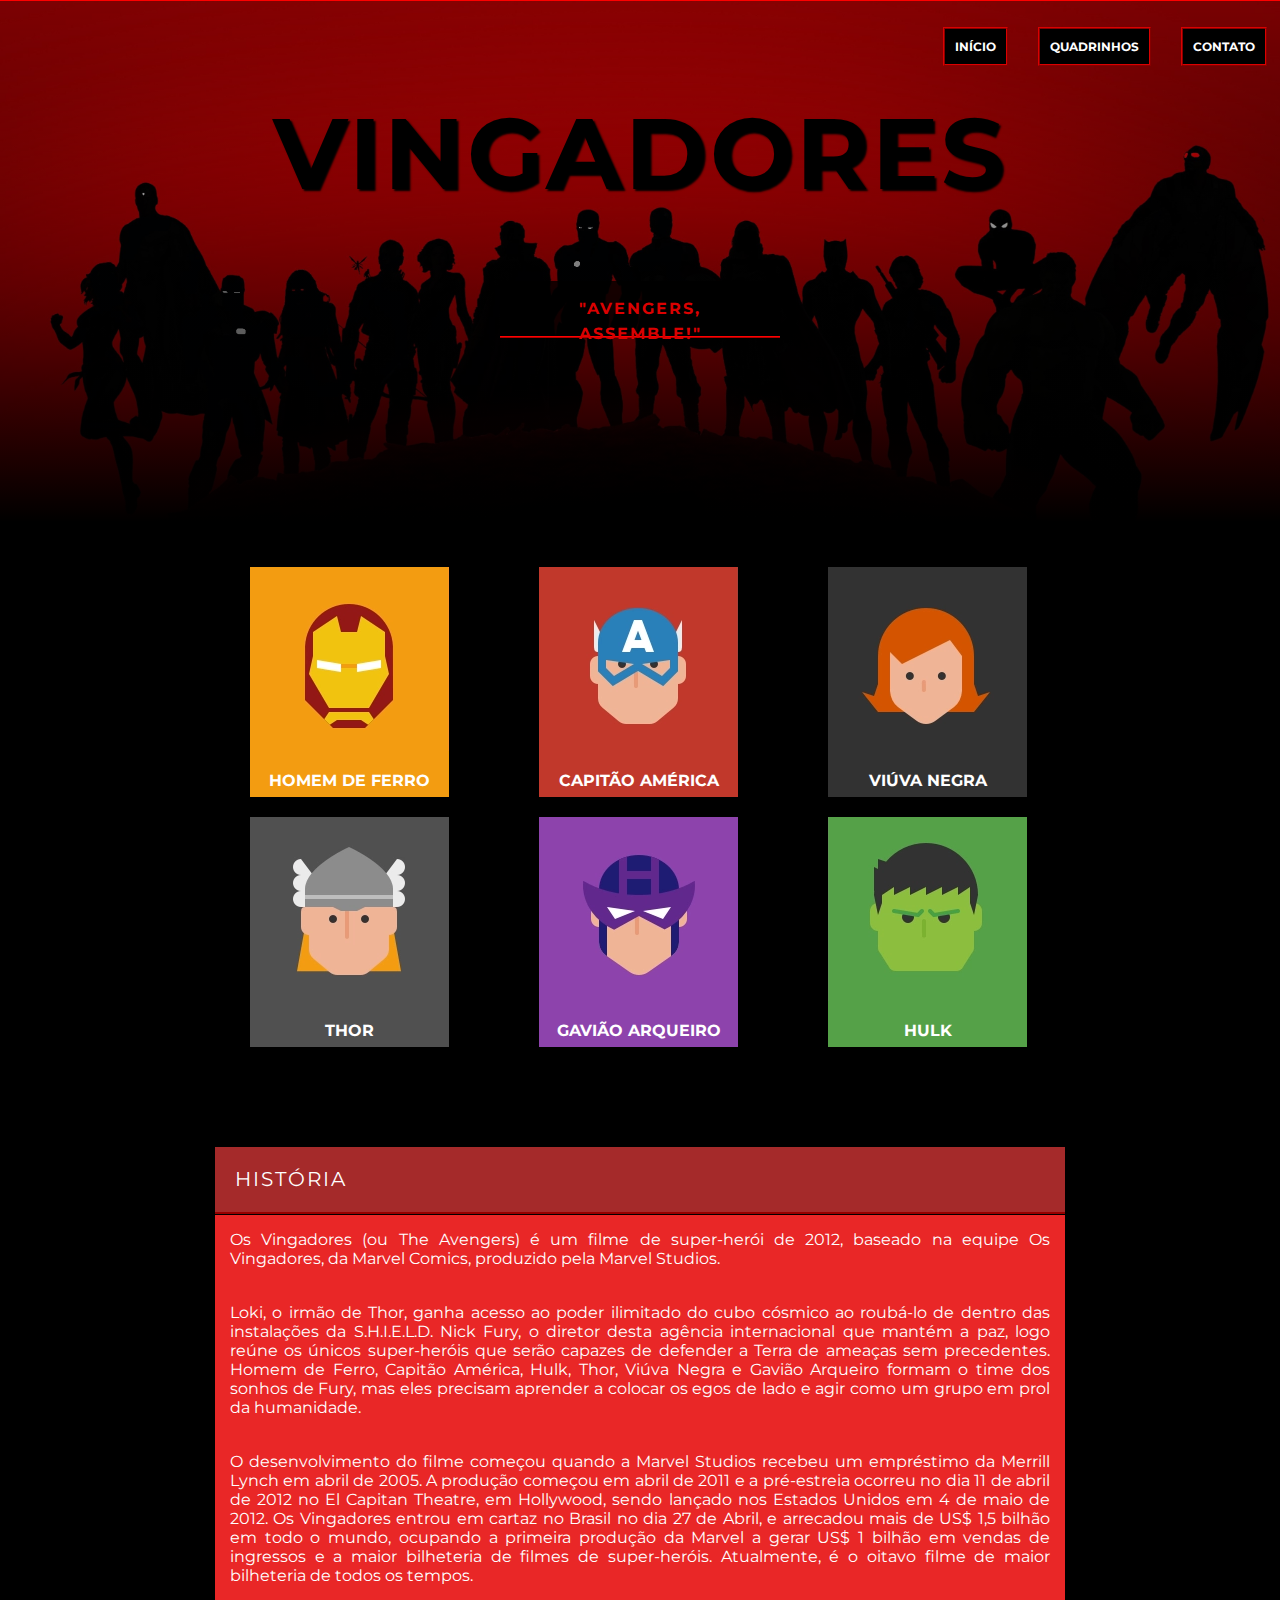
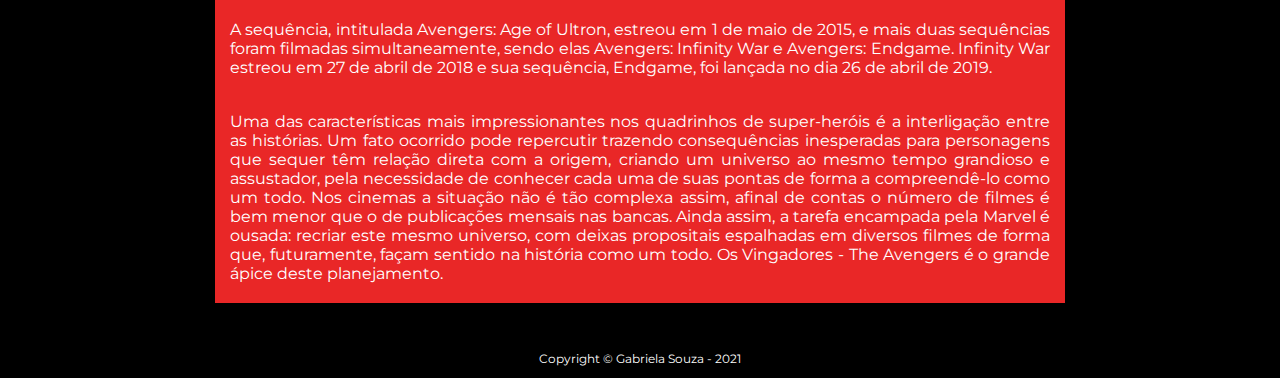
<file: index.html>
<!DOCTYPE html>
<html lang="pt-br">
  <head>
    <title>Avengers</title>
    <meta charset="UTF-8" />
    <meta name="author" content="Gabriela Cruz de Souza" />
    <meta
      name="description"
      content="Essa página conta um pouquinho do filme vingadores (ou avengers)"
    />
    <meta
      name="keywords"
      content="marvel, HTML, CSS, iniciante, avengers, vingadores"
    />

    <link rel="stylesheet" href="./css/style.css" />
    <link
      href="https://fonts.googleapis.com/css?family=Montserrat"
      rel="stylesheet"
    />
  </head>

  <body>
    <header class="topo">
      <nav>
        <ul>
          <a href="./index.html"><li>Início</li></a>
          <a href="./pages/quadrinhos.html"><li>Quadrinhos</li></a>
          <a href="https://www.linkedin.com/in/gabrielasouza-/" target="_blank"
            ><li>Contato</li></a
          >
        </ul>
      </nav>

      <div class="conteudotopo">
        <h1>Vingadores</h1>
        <p>"Avengers, assemble!"</p>
      </div>
    </header>

    <main>
      <section class="personagens">
        <div class="card card1">
          <a href="./pages/homemdeferro.html"
            ><img src="imagens/card1.png" alt="" />
            <p>Homem de Ferro</p></a
          >
        </div>

        <div class="card card2">
          <a href="./pages/capitaoamerica.html"
            ><img src="imagens/card2.png" alt="" />
            <p>Capitão América</p></a
          >
        </div>

        <div class="card card3">
          <a href="./pages/viuvanegra.html"
            ><img src="imagens/card3.png" alt="" />
            <p>Viúva Negra</p></a
          >
        </div>

        <div class="card card4">
          <a href="./pages/thor.html"
            ><img src="imagens/card4.png" alt="" />
            <p>Thor</p></a
          >
        </div>

        <div class="card card5">
          <a href="./pages/gaviaoarqueiro.html"
            ><img src="imagens/card5.png" alt="" />
            <p>Gavião Arqueiro</p></a
          >
        </div>

        <div class="card card6">
          <a href="./pages/hulk.html"
            ><img src="imagens/card6.png" alt="" />
            <p>Hulk</p></a
          >
        </div>
      </section>
      <section class="resumo">
        <article>
          <header>História</header>

          <p>
            Os Vingadores (ou The Avengers) é um filme de super-herói de 2012,
            baseado na equipe Os Vingadores, da Marvel Comics, produzido pela
            Marvel Studios.
          </p>

          <p>
            Loki, o irmão de Thor, ganha acesso ao poder ilimitado do cubo
            cósmico ao roubá-lo de dentro das instalações da S.H.I.E.L.D. Nick
            Fury, o diretor desta agência internacional que mantém a paz, logo
            reúne os únicos super-heróis que serão capazes de defender a Terra
            de ameaças sem precedentes. Homem de Ferro, Capitão América, Hulk,
            Thor, Viúva Negra e Gavião Arqueiro formam o time dos sonhos de
            Fury, mas eles precisam aprender a colocar os egos de lado e agir
            como um grupo em prol da humanidade.
          </p>

          <p>
            O desenvolvimento do filme começou quando a Marvel Studios recebeu
            um empréstimo da Merrill Lynch em abril de 2005. A produção começou
            em abril de 2011 e a pré-estreia ocorreu no dia 11 de abril de 2012
            no El Capitan Theatre, em Hollywood, sendo lançado nos Estados
            Unidos em 4 de maio de 2012. Os Vingadores entrou em cartaz no
            Brasil no dia 27 de Abril, e arrecadou mais de US$ 1,5 bilhão em
            todo o mundo, ocupando a primeira produção da Marvel a gerar US$ 1
            bilhão em vendas de ingressos e a maior bilheteria de filmes de
            super-heróis. Atualmente, é o oitavo filme de maior bilheteria de
            todos os tempos.
          </p>

          <p>
            A sequência, intitulada Avengers: Age of Ultron, estreou em 1 de
            maio de 2015, e mais duas sequências foram filmadas simultaneamente,
            sendo elas Avengers: Infinity War e Avengers: Endgame. Infinity War
            estreou em 27 de abril de 2018 e sua sequência, Endgame, foi lançada
            no dia 26 de abril de 2019.
          </p>

          <p>
            Uma das características mais impressionantes nos quadrinhos de
            super-heróis é a interligação entre as histórias. Um fato ocorrido
            pode repercutir trazendo consequências inesperadas para personagens
            que sequer têm relação direta com a origem, criando um universo ao
            mesmo tempo grandioso e assustador, pela necessidade de conhecer
            cada uma de suas pontas de forma a compreendê-lo como um todo. Nos
            cinemas a situação não é tão complexa assim, afinal de contas o
            número de filmes é bem menor que o de publicações mensais nas
            bancas. Ainda assim, a tarefa encampada pela Marvel é ousada:
            recriar este mesmo universo, com deixas propositais espalhadas em
            diversos filmes de forma que, futuramente, façam sentido na história
            como um todo. Os Vingadores - The Avengers é o grande ápice deste
            planejamento.
          </p>
        </article>
      </section>
    </main>

    <footer><p>Copyright &copy; Gabriela Souza - 2021</p></footer>
  </body>
</html>
</file>
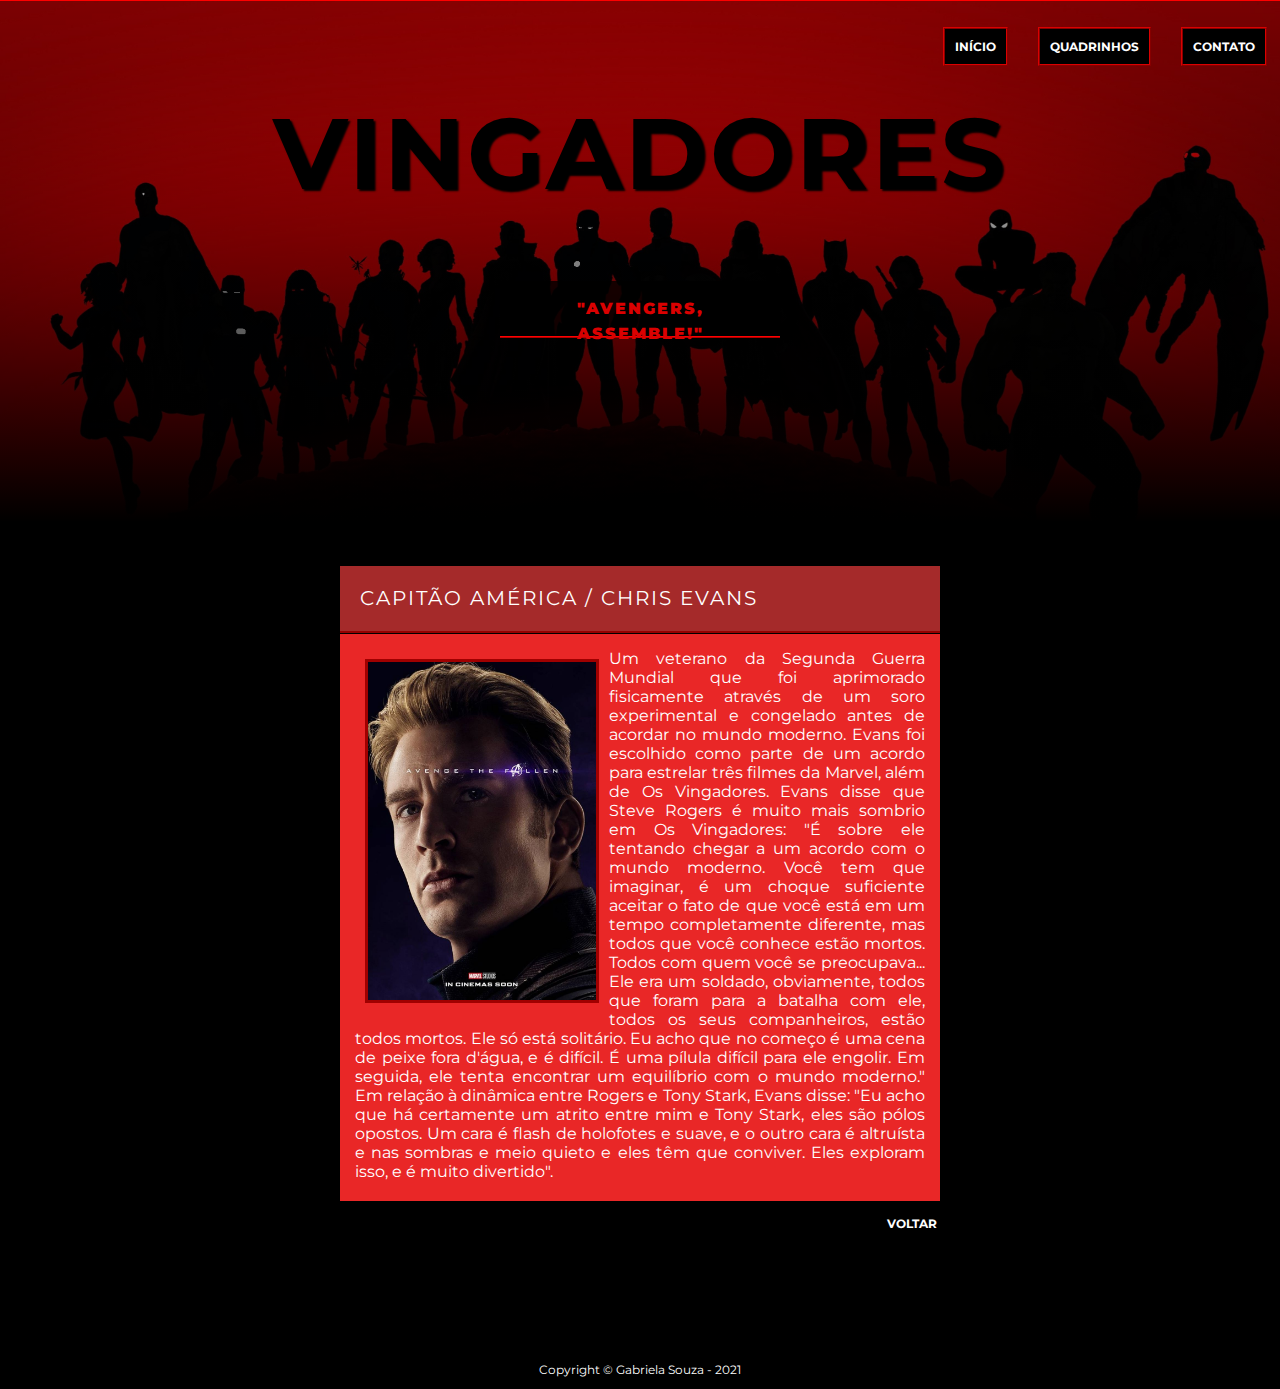
<file: pages/capitaoamerica.html>
<!DOCTYPE html>
<html lang="pt-br">
  <head>
    <title>Avengers</title>
    <meta charset="UTF-8" />
    <meta name="author" content="Gabriela Cruz de Souza" />
    <meta
      name="description"
      content="Essa página conta um pouquinho do filme vingadores (ou avengers)"
    />
    <meta
      name="keywords"
      content="marvel, HTML, CSS, iniciante, avengers, vingadores"
    />

    <link rel="stylesheet" href="../css/style.css" />
    <link
      href="https://fonts.googleapis.com/css?family=Montserrat"
      rel="stylesheet"
    />
  </head>

  <body>
    <header class="topo">
      <nav>
        <ul>
          <a href="../index.html"><li>Início</li></a>
          <a href="./quadrinhos.html"><li>Quadrinhos</li></a>
          <a href="https://www.linkedin.com/in/gabrielasouza-/" target="_blank"
            ><li>Contato</li></a
          >
        </ul>
      </nav>

      <div class="conteudotopo">
        <h1>Vingadores</h1>
        <p><b>"Avengers, assemble!"</b></p>
      </div>
    </header>
    <br />
    <main>
      <section>
        <article class="resumo homemdeferro">
          <header>Capitão américa / Chris Evans</header>

          <p>
            <img src="../imagens/1_avengers-STEVE.jpg" alt="" />
            Um veterano da Segunda Guerra Mundial que foi aprimorado fisicamente
            através de um soro experimental e congelado antes de acordar no
            mundo moderno. Evans foi escolhido como parte de um acordo para
            estrelar três filmes da Marvel, além de Os Vingadores. Evans disse
            que Steve Rogers é muito mais sombrio em Os Vingadores: "É sobre ele
            tentando chegar a um acordo com o mundo moderno. Você tem que
            imaginar, é um choque suficiente aceitar o fato de que você está em
            um tempo completamente diferente, mas todos que você conhece estão
            mortos. Todos com quem você se preocupava... Ele era um soldado,
            obviamente, todos que foram para a batalha com ele, todos os seus
            companheiros, estão todos mortos. Ele só está solitário. Eu acho que
            no começo é uma cena de peixe fora d'água, e é difícil. É uma pílula
            difícil para ele engolir. Em seguida, ele tenta encontrar um
            equilíbrio com o mundo moderno." Em relação à dinâmica entre Rogers
            e Tony Stark, Evans disse: "Eu acho que há certamente um atrito
            entre mim e Tony Stark, eles são pólos opostos. Um cara é flash de
            holofotes e suave, e o outro cara é altruísta e nas sombras e meio
            quieto e eles têm que conviver. Eles exploram isso, e é muito
            divertido".
          </p>
        </article>
        <div class="voltar"><a href="../index.html">Voltar</a></div>
      </section>
    </main>
    <br />

    <footer class="homemdeferrofooter">
      <p>Copyright &copy; Gabriela Souza - 2021</p>
    </footer>
  </body>
</html>
</file>
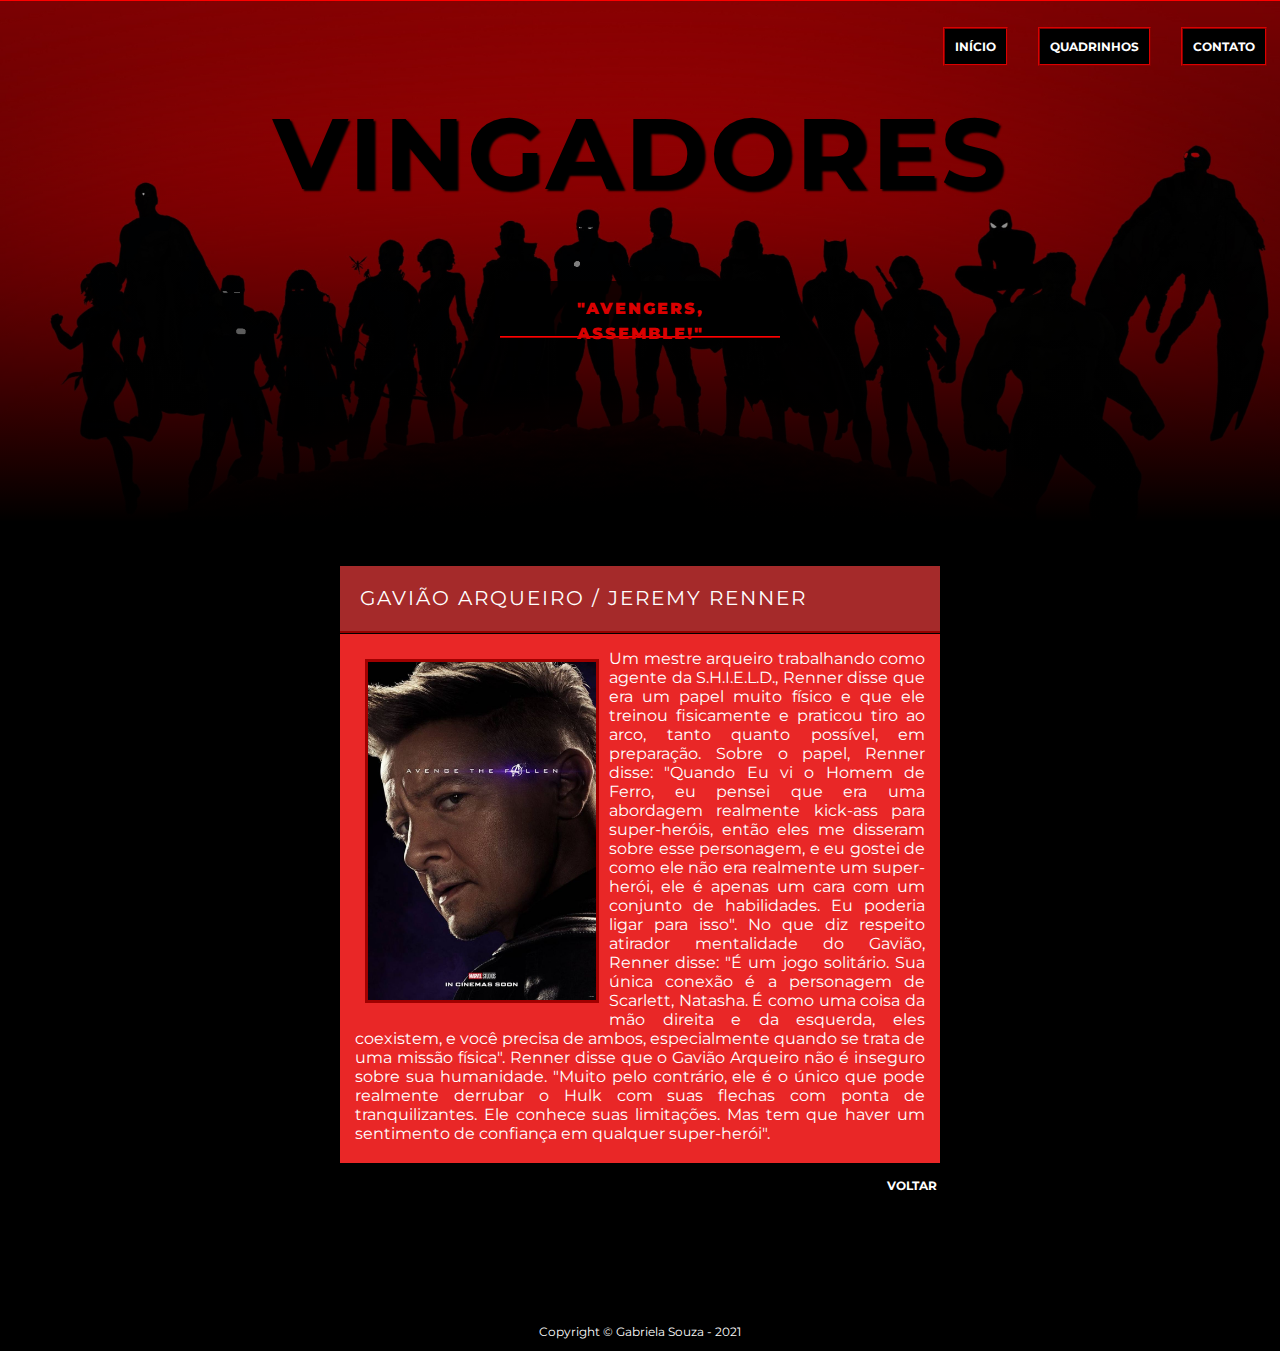
<file: pages/gaviaoarqueiro.html>
<!DOCTYPE html>
<html lang="pt-br">
  <head>
    <title>Avengers</title>
    <meta charset="UTF-8" />
    <meta name="author" content="Gabriela Cruz de Souza" />
    <meta
      name="description"
      content="Essa página conta um pouquinho do filme vingadores (ou avengers)"
    />
    <meta
      name="keywords"
      content="marvel, HTML, CSS, iniciante, avengers, vingadores"
    />

    <link rel="stylesheet" href="../css/style.css" />
    <link
      href="https://fonts.googleapis.com/css?family=Montserrat"
      rel="stylesheet"
    />
  </head>

  <body>
    <header class="topo">
      <nav>
        <ul>
          <a href="../index.html"><li>Início</li></a>
          <a href="./quadrinhos.html"><li>Quadrinhos</li></a>
          <a href="https://www.linkedin.com/in/gabrielasouza-/" target="_blank"
            ><li>Contato</li></a
          >
        </ul>
      </nav>

      <div class="conteudotopo">
        <h1>Vingadores</h1>
        <p><b>"Avengers, assemble!"</b></p>
      </div>
    </header>
    <br />
    <main>
      <section>
        <article class="resumo homemdeferro">
          <header>Gavião Arqueiro / Jeremy Renner</header>

          <p>
            <img src="../imagens/0_avengers-hawkeye.jpg" />
            Um mestre arqueiro trabalhando como agente da S.H.I.E.L.D., Renner
            disse que era um papel muito físico e que ele treinou fisicamente e
            praticou tiro ao arco, tanto quanto possível, em preparação. Sobre o
            papel, Renner disse: "Quando Eu vi o Homem de Ferro, eu pensei que
            era uma abordagem realmente kick-ass para super-heróis, então eles
            me disseram sobre esse personagem, e eu gostei de como ele não era
            realmente um super-herói, ele é apenas um cara com um conjunto de
            habilidades. Eu poderia ligar para isso". No que diz respeito
            atirador mentalidade do Gavião, Renner disse: "É um jogo solitário.
            Sua única conexão é a personagem de Scarlett, Natasha. É como uma
            coisa da mão direita e da esquerda, eles coexistem, e você precisa
            de ambos, especialmente quando se trata de uma missão física".
            Renner disse que o Gavião Arqueiro não é inseguro sobre sua
            humanidade. "Muito pelo contrário, ele é o único que pode realmente
            derrubar o Hulk com suas flechas com ponta de tranquilizantes. Ele
            conhece suas limitações. Mas tem que haver um sentimento de
            confiança em qualquer super-herói".
          </p>
        </article>
        <div class="voltar"><a href="../index.html">Voltar</a></div>
      </section>
    </main>
    <br />

    <footer class="homemdeferrofooter">
      <p>Copyright &copy; Gabriela Souza - 2021</p>
    </footer>
  </body>
</html>
</file>
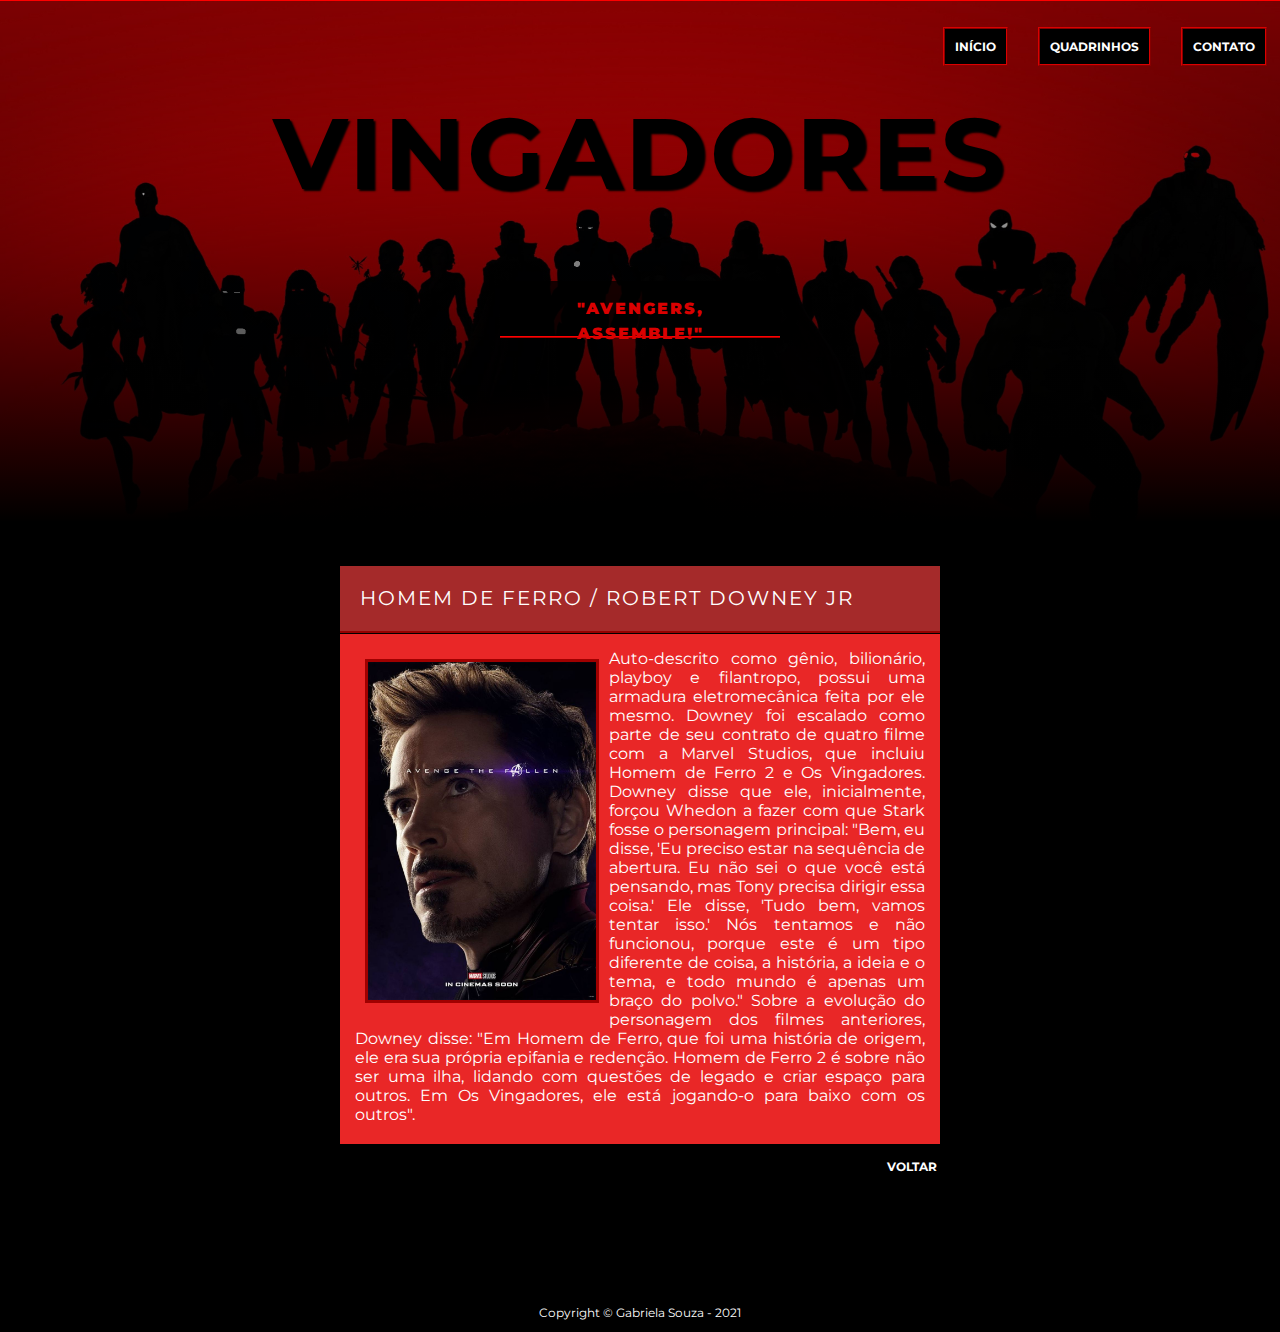
<file: pages/homemdeferro.html>
<!DOCTYPE html>
<html lang="pt-br">
  <head>
    <title>Avengers</title>
    <meta charset="UTF-8" />
    <meta name="author" content="Gabriela Cruz de Souza" />
    <meta
      name="description"
      content="Essa página conta um pouquinho do filme vingadores (ou avengers)"
    />
    <meta
      name="keywords"
      content="marvel, HTML, CSS, iniciante, avengers, vingadores"
    />

    <link rel="stylesheet" href="../css/style.css" />
    <link
      href="https://fonts.googleapis.com/css?family=Montserrat"
      rel="stylesheet"
    />
  </head>

  <body>
    <header class="topo">
      <nav>
        <ul>
          <a href="../index.html"><li>Início</li></a>
          <a href="./quadrinhos.html"><li>Quadrinhos</li></a>
          <a href="https://www.linkedin.com/in/gabrielasouza-/" target="_blank"
            ><li>Contato</li></a
          >
        </ul>
      </nav>

      <div class="conteudotopo">
        <h1>Vingadores</h1>
        <p><b>"Avengers, assemble!"</b></p>
      </div>
    </header>
    <br />
    <main>
      <section>
        <article class="resumo homemdeferro">
          <header>Homem de ferro / robert downey jr</header>

          <p>
            <img src="../imagens/0_avengers-iron-man.jpg" alt="" />
            Auto-descrito como gênio, bilionário, playboy e filantropo, possui
            uma armadura eletromecânica feita por ele mesmo. Downey foi escalado
            como parte de seu contrato de quatro filme com a Marvel Studios, que
            incluiu Homem de Ferro 2 e Os Vingadores. Downey disse que ele,
            inicialmente, forçou Whedon a fazer com que Stark fosse o personagem
            principal: "Bem, eu disse, 'Eu preciso estar na sequência de
            abertura. Eu não sei o que você está pensando, mas Tony precisa
            dirigir essa coisa.' Ele disse, 'Tudo bem, vamos tentar isso.' Nós
            tentamos e não funcionou, porque este é um tipo diferente de coisa,
            a história, a ideia e o tema, e todo mundo é apenas um braço do
            polvo." Sobre a evolução do personagem dos filmes anteriores, Downey
            disse: "Em Homem de Ferro, que foi uma história de origem, ele era
            sua própria epifania e redenção. Homem de Ferro 2 é sobre não ser
            uma ilha, lidando com questões de legado e criar espaço para outros.
            Em Os Vingadores, ele está jogando-o para baixo com os outros".
          </p>
        </article>
        <div class="voltar"><a href="../index.html">Voltar</a></div>
      </section>
    </main>
    <br />

    <footer class="homemdeferrofooter">
      <p>Copyright &copy; Gabriela Souza - 2021</p>
    </footer>
  </body>
</html>
</file>
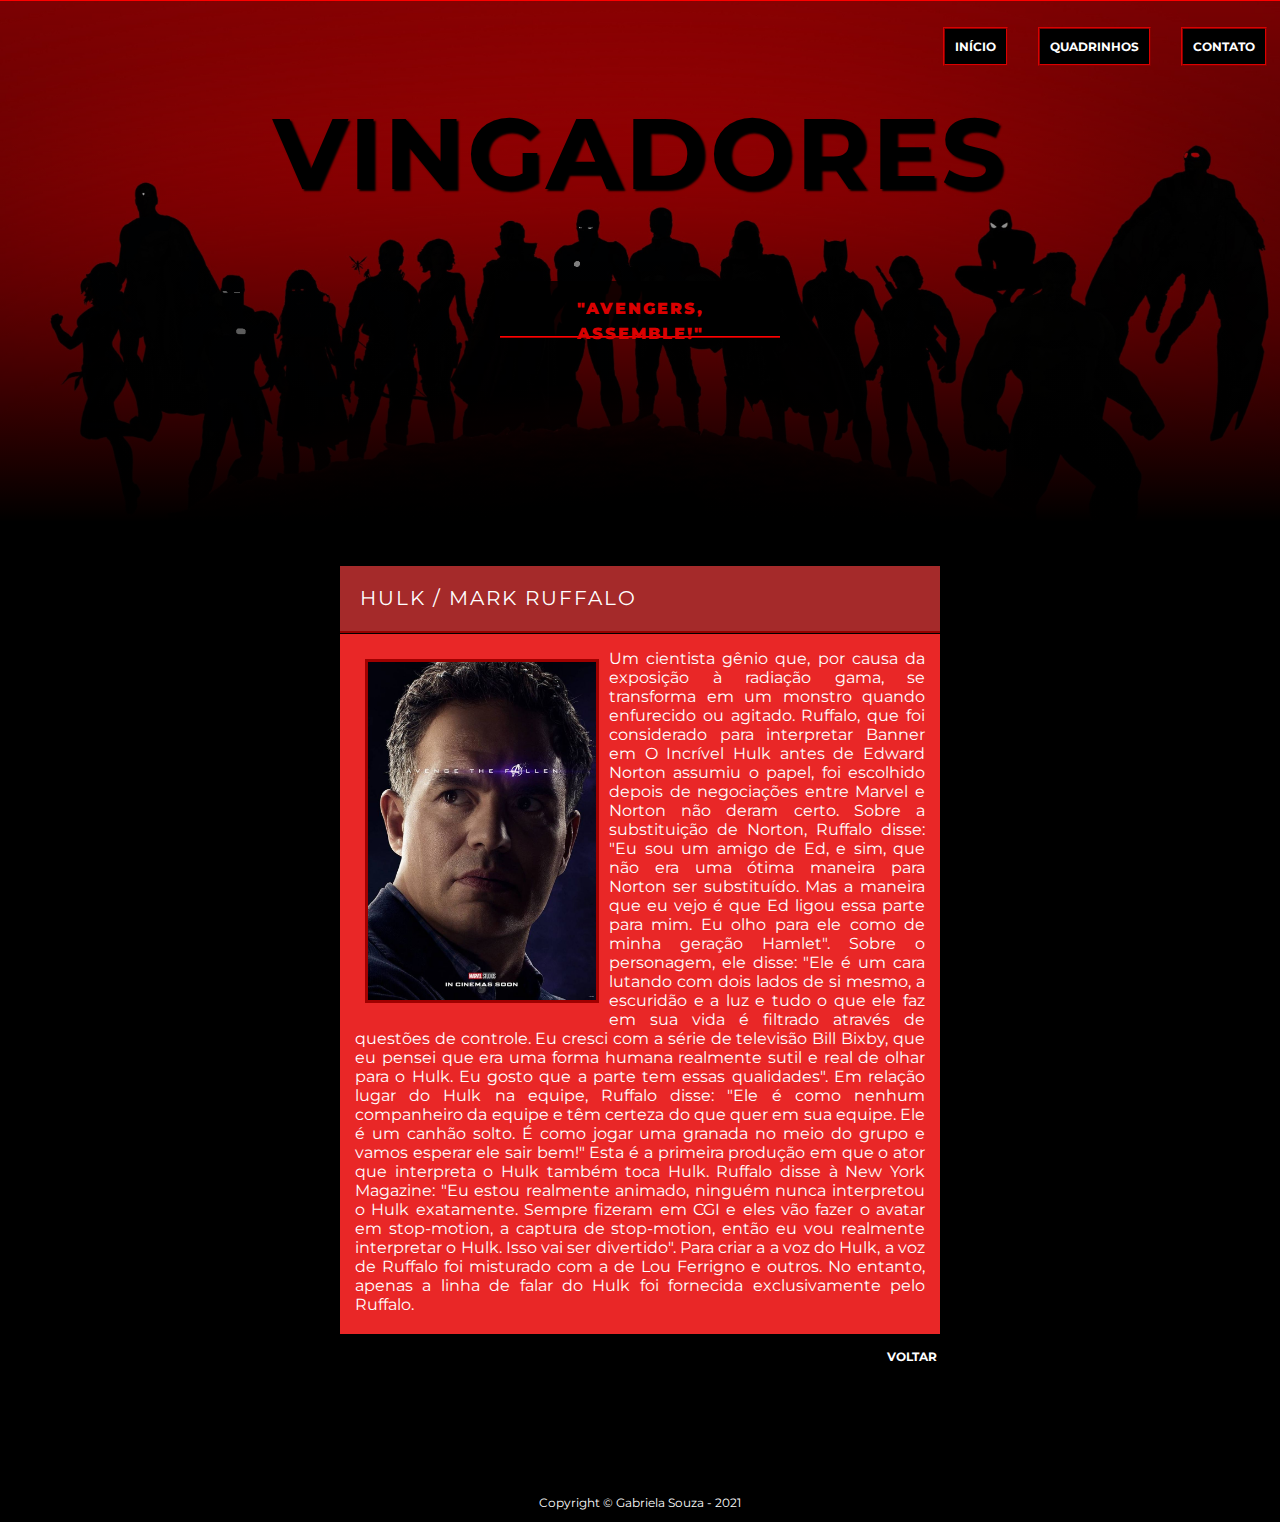
<file: pages/hulk.html>
<!DOCTYPE html>
<html lang="pt-br">
  <head>
    <title>Avengers</title>
    <meta charset="UTF-8" />
    <meta name="author" content="Gabriela Cruz de Souza" />
    <meta
      name="description"
      content="Essa página conta um pouquinho do filme vingadores (ou avengers)"
    />
    <meta
      name="keywords"
      content="marvel, HTML, CSS, iniciante, avengers, vingadores"
    />

    <link rel="stylesheet" href="../css/style.css" />
    <link
      href="https://fonts.googleapis.com/css?family=Montserrat"
      rel="stylesheet"
    />
  </head>

  <body>
    <header class="topo">
      <nav>
        <ul>
          <a href="../index.html"><li>Início</li></a>
          <a href="./quadrinhos.html"><li>Quadrinhos</li></a>
          <a href="https://www.linkedin.com/in/gabrielasouza-/" target="_blank"
            ><li>Contato</li></a
          >
        </ul>
      </nav>

      <div class="conteudotopo">
        <h1>Vingadores</h1>
        <p><b>"Avengers, assemble!"</b></p>
      </div>
    </header>
    <br />
    <main>
      <section>
        <article class="resumo homemdeferro">
          <header>Hulk / Mark Ruffalo</header>

          <p>
            <img src="../imagens/0_avengers-hulk.jpg" />
            Um cientista gênio que, por causa da exposição à radiação gama, se
            transforma em um monstro quando enfurecido ou agitado. Ruffalo, que
            foi considerado para interpretar Banner em O Incrível Hulk antes de
            Edward Norton assumiu o papel, foi escolhido depois de negociações
            entre Marvel e Norton não deram certo. Sobre a substituição de
            Norton, Ruffalo disse: "Eu sou um amigo de Ed, e sim, que não era
            uma ótima maneira para Norton ser substituído. Mas a maneira que eu
            vejo é que Ed ligou essa parte para mim. Eu olho para ele como de
            minha geração Hamlet". Sobre o personagem, ele disse: "Ele é um cara
            lutando com dois lados de si mesmo, a escuridão e a luz e tudo o que
            ele faz em sua vida é filtrado através de questões de controle. Eu
            cresci com a série de televisão Bill Bixby, que eu pensei que era
            uma forma humana realmente sutil e real de olhar para o Hulk. Eu
            gosto que a parte tem essas qualidades". Em relação lugar do Hulk na
            equipe, Ruffalo disse: "Ele é como nenhum companheiro da equipe e
            têm certeza do que quer em sua equipe. Ele é um canhão solto. É como
            jogar uma granada no meio do grupo e vamos esperar ele sair bem!"
            Esta é a primeira produção em que o ator que interpreta o Hulk
            também toca Hulk. Ruffalo disse à New York Magazine: "Eu estou
            realmente animado, ninguém nunca interpretou o Hulk exatamente.
            Sempre fizeram em CGI e eles vão fazer o avatar em stop-motion, a
            captura de stop-motion, então eu vou realmente interpretar o Hulk.
            Isso vai ser divertido". Para criar a a voz do Hulk, a voz de
            Ruffalo foi misturado com a de Lou Ferrigno e outros. No entanto,
            apenas a linha de falar do Hulk foi fornecida exclusivamente pelo
            Ruffalo.
          </p>
        </article>
        <div class="voltar"><a href="../index.html">Voltar</a></div>
      </section>
    </main>
    <br />

    <footer class="homemdeferrofooter">
      <p>Copyright &copy; Gabriela Souza - 2021</p>
    </footer>
  </body>
</html>
</file>
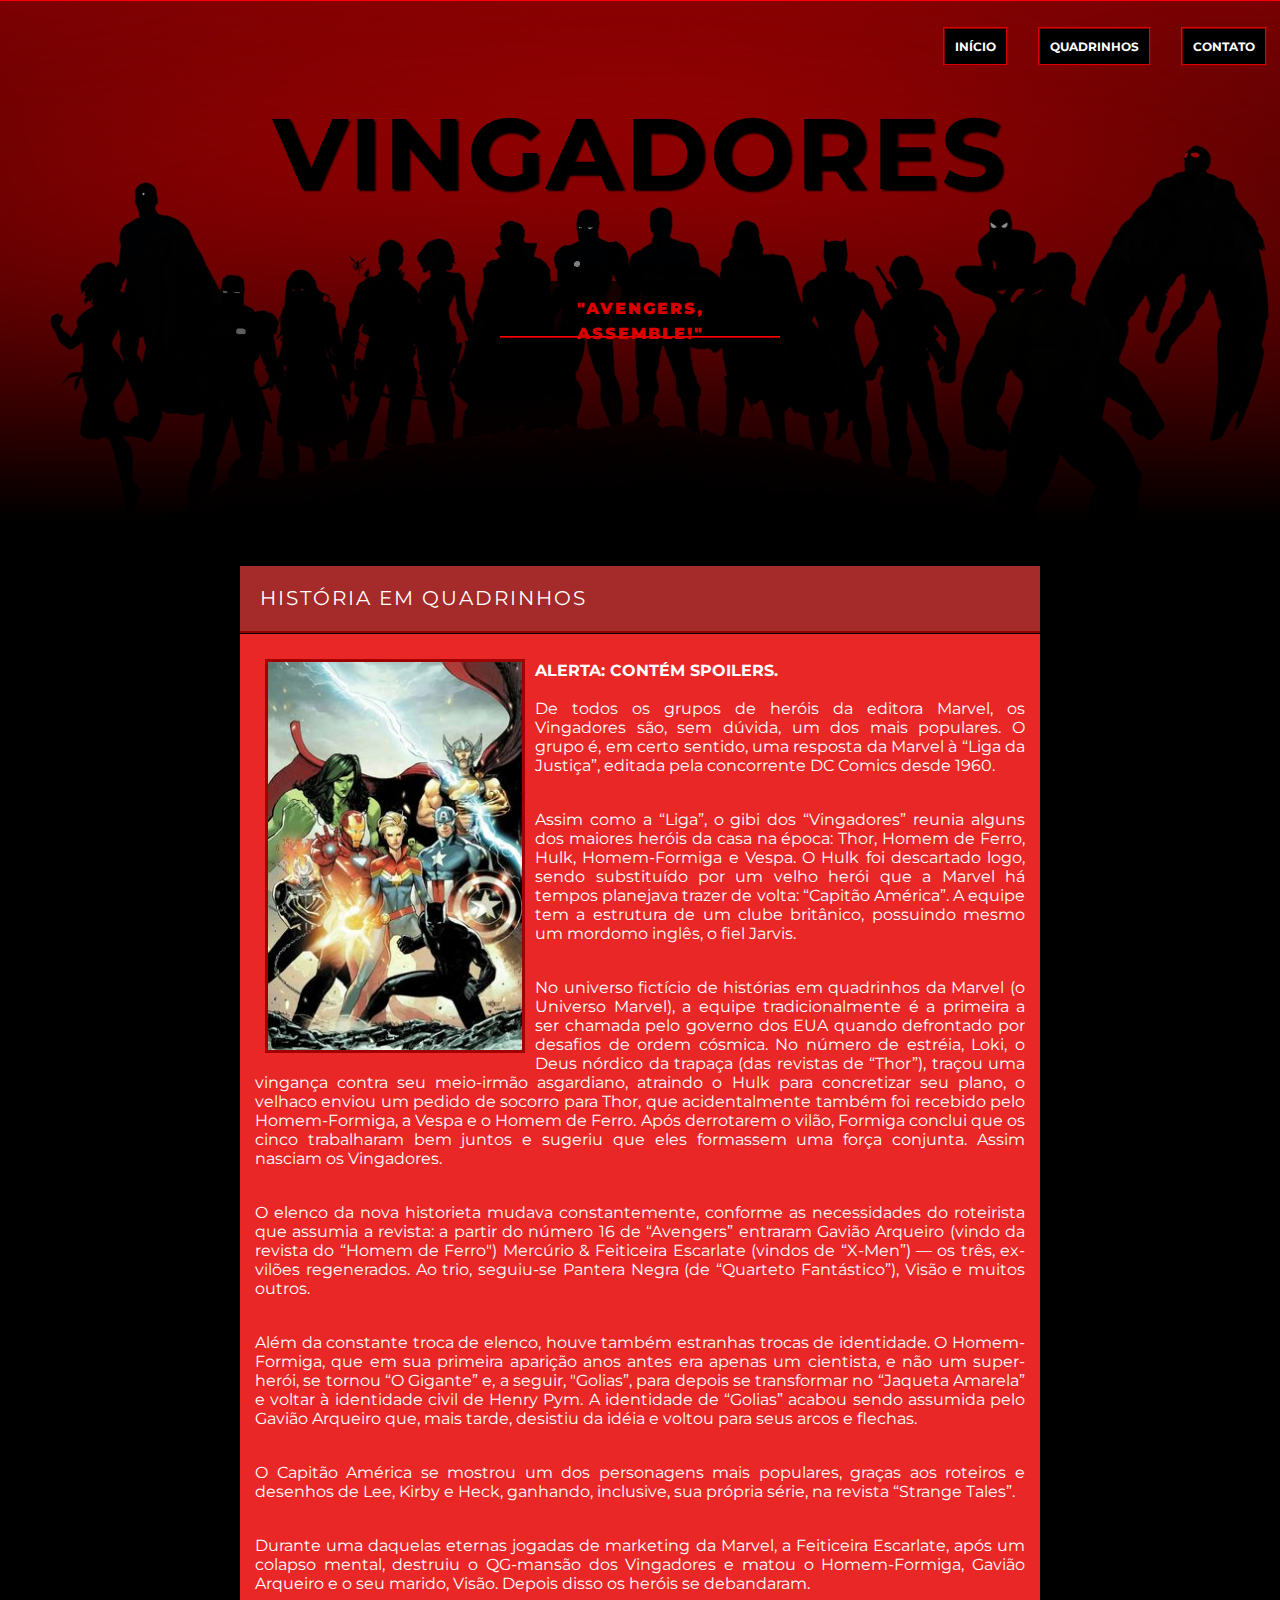
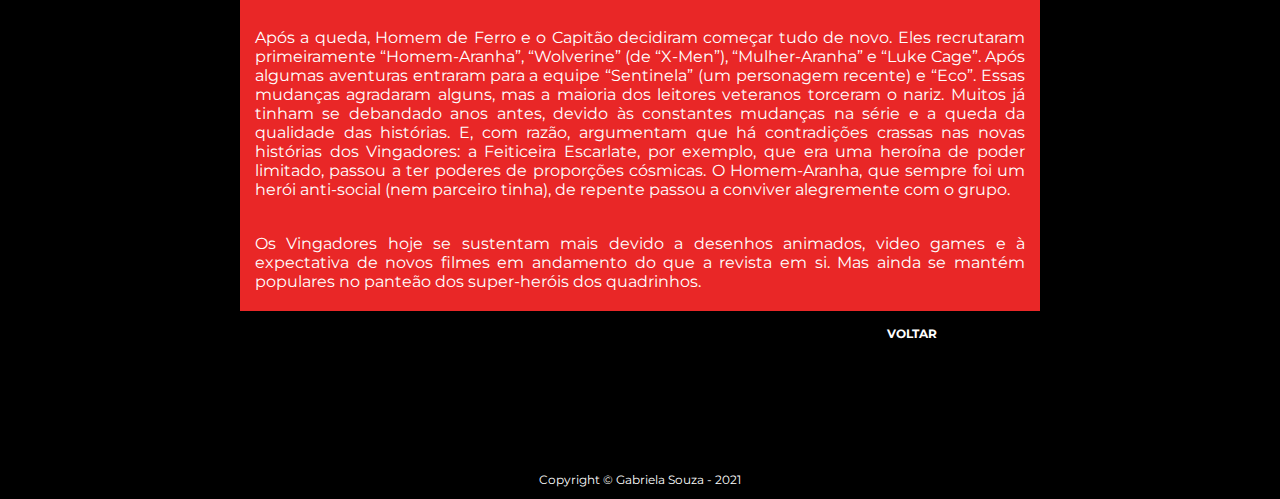
<file: pages/quadrinhos.html>
<!DOCTYPE html>
<html lang="pt-br">
  <head>
    <title>Avengers</title>
    <meta charset="UTF-8" />
    <meta name="author" content="Gabriela Cruz de Souza" />
    <meta
      name="description"
      content="Essa página conta um pouquinho do filme vingadores (ou avengers)"
    />
    <meta
      name="keywords"
      content="marvel, HTML, CSS, iniciante, avengers, vingadores"
    />

    <link rel="stylesheet" href="../css/style.css" />
    <link
      href="https://fonts.googleapis.com/css?family=Montserrat"
      rel="stylesheet"
    />
  </head>

  <body>
    <header class="topo">
      <nav>
        <ul>
          <a href="../index.html"><li>Início</li></a>
          <a href="./quadrinhos.html"><li>Quadrinhos</li></a>
          <a href="https://www.linkedin.com/in/gabrielasouza-/" target="_blank"
            ><li>Contato</li></a
          >
        </ul>
      </nav>

      <div class="conteudotopo">
        <h1>Vingadores</h1>
        <p><b>"Avengers, assemble!"</b></p>
      </div>
    </header>
    <br />
    <main>
      <section>
        <article class="resumo quadrinhos">
          <header>História em quadrinhos</header>

          <p>
            <img src="../imagens/vingadores.jpg" />
            <b class="alerta"> ALERTA: CONTÉM SPOILERS.</b> <br /><br />De todos
            os grupos de heróis da editora Marvel, os Vingadores são, sem
            dúvida, um dos mais populares. O grupo é, em certo sentido, uma
            resposta da Marvel à “Liga da Justiça”, editada pela concorrente DC
            Comics desde 1960.
          </p>

          <p>
            Assim como a “Liga”, o gibi dos “Vingadores” reunia alguns dos
            maiores heróis da casa na época: Thor, Homem de Ferro, Hulk,
            Homem-Formiga e Vespa. O Hulk foi descartado logo, sendo substituído
            por um velho herói que a Marvel há tempos planejava trazer de volta:
            “Capitão América”. A equipe tem a estrutura de um clube britânico,
            possuindo mesmo um mordomo inglês, o fiel Jarvis.
          </p>

          <p>
            No universo fictício de histórias em quadrinhos da Marvel (o
            Universo Marvel), a equipe tradicionalmente é a primeira a ser
            chamada pelo governo dos EUA quando defrontado por desafios de ordem
            cósmica. No número de estréia, Loki, o Deus nórdico da trapaça (das
            revistas de “Thor”), traçou uma vingança contra seu meio-irmão
            asgardiano, atraindo o Hulk para concretizar seu plano, o velhaco
            enviou um pedido de socorro para Thor, que acidentalmente também foi
            recebido pelo Homem-Formiga, a Vespa e o Homem de Ferro. Após
            derrotarem o vilão, Formiga conclui que os cinco trabalharam bem
            juntos e sugeriu que eles formassem uma força conjunta. Assim
            nasciam os Vingadores.
          </p>

          <p>
            O elenco da nova historieta mudava constantemente, conforme as
            necessidades do roteirista que assumia a revista: a partir do número
            16 de “Avengers” entraram Gavião Arqueiro (vindo da revista do
            “Homem de Ferro") Mercúrio & Feiticeira Escarlate (vindos de
            “X-Men”) — os três, ex-vilões regenerados. Ao trio, seguiu-se
            Pantera Negra (de “Quarteto Fantástico”), Visão e muitos outros.
          </p>

          <p>
            Além da constante troca de elenco, houve também estranhas trocas de
            identidade. O Homem-Formiga, que em sua primeira aparição anos antes
            era apenas um cientista, e não um super-herói, se tornou “O Gigante”
            e, a seguir, "Golias”, para depois se transformar no “Jaqueta
            Amarela” e voltar à identidade civil de Henry Pym. A identidade de
            “Golias” acabou sendo assumida pelo Gavião Arqueiro que, mais tarde,
            desistiu da idéia e voltou para seus arcos e flechas.
          </p>

          <p>
            O Capitão América se mostrou um dos personagens mais populares,
            graças aos roteiros e desenhos de Lee, Kirby e Heck, ganhando,
            inclusive, sua própria série, na revista “Strange Tales”.
          </p>

          <p>
            Durante uma daquelas eternas jogadas de marketing da Marvel, a
            Feiticeira Escarlate, após um colapso mental, destruiu o QG-mansão
            dos Vingadores e matou o Homem-Formiga, Gavião Arqueiro e o seu
            marido, Visão. Depois disso os heróis se debandaram.
          </p>

          <p>
            Após a queda, Homem de Ferro e o Capitão decidiram começar tudo de
            novo. Eles recrutaram primeiramente “Homem-Aranha”, “Wolverine” (de
            “X-Men”), “Mulher-Aranha” e “Luke Cage”. Após algumas aventuras
            entraram para a equipe “Sentinela” (um personagem recente) e “Eco”.
            Essas mudanças agradaram alguns, mas a maioria dos leitores
            veteranos torceram o nariz. Muitos já tinham se debandado anos
            antes, devido às constantes mudanças na série e a queda da qualidade
            das histórias. E, com razão, argumentam que há contradições crassas
            nas novas histórias dos Vingadores: a Feiticeira Escarlate, por
            exemplo, que era uma heroína de poder limitado, passou a ter poderes
            de proporções cósmicas. O Homem-Aranha, que sempre foi um herói
            anti-social (nem parceiro tinha), de repente passou a conviver
            alegremente com o grupo.
          </p>

          <p>
            Os Vingadores hoje se sustentam mais devido a desenhos animados,
            video games e à expectativa de novos filmes em andamento do que a
            revista em si. Mas ainda se mantém populares no panteão dos
            super-heróis dos quadrinhos.
          </p>
        </article>
        <div class="voltar"><a href="../index.html">Voltar</a></div>
      </section>
    </main>
    <br />

    <footer class="homemdeferrofooter">
      <p>Copyright &copy; Gabriela Souza - 2021</p>
    </footer>
  </body>
</html>
</file>
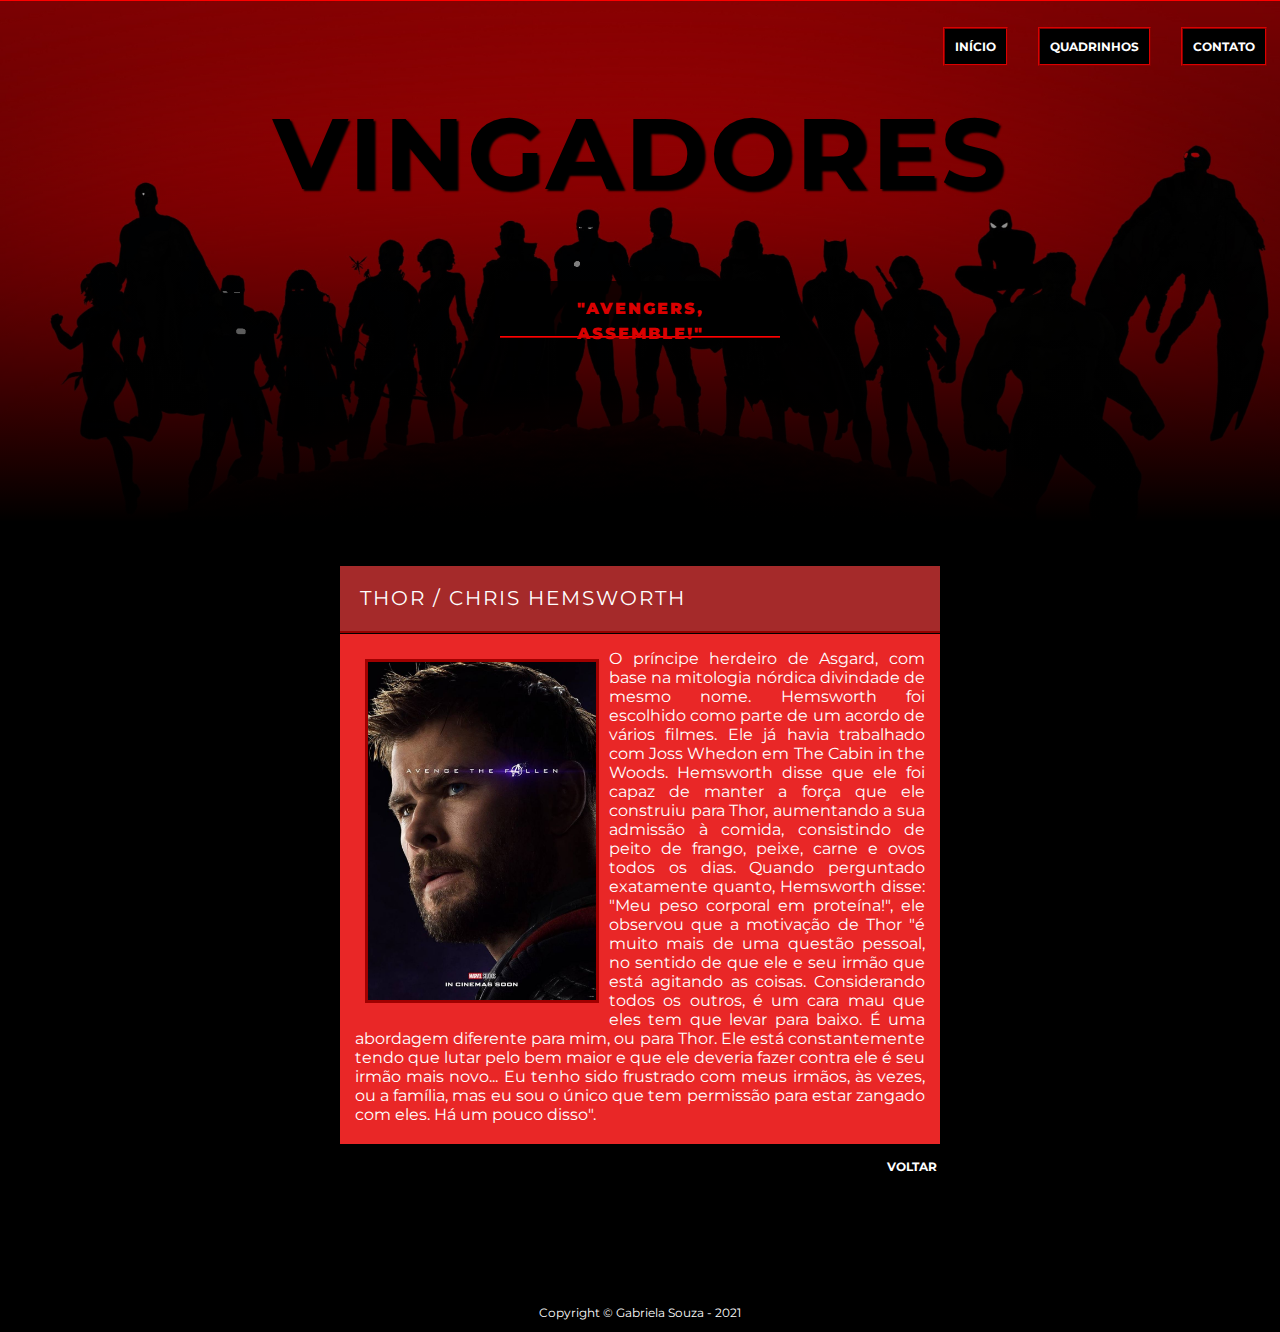
<file: pages/thor.html>
<!DOCTYPE html>
<html lang="pt-br">
  <head>
    <title>Avengers</title>
    <meta charset="UTF-8" />
    <meta name="author" content="Gabriela Cruz de Souza" />
    <meta
      name="description"
      content="Essa página conta um pouquinho do filme vingadores (ou avengers)"
    />
    <meta
      name="keywords"
      content="marvel, HTML, CSS, iniciante, avengers, vingadores"
    />

    <link rel="stylesheet" href="../css/style.css" />
    <link
      href="https://fonts.googleapis.com/css?family=Montserrat"
      rel="stylesheet"
    />
  </head>

  <body>
    <header class="topo">
      <nav>
        <ul>
          <a href="../index.html"><li>Início</li></a>
          <a href="./quadrinhos.html"><li>Quadrinhos</li></a>
          <a href="https://www.linkedin.com/in/gabrielasouza-/" target="_blank"
            ><li>Contato</li></a
          >
        </ul>
      </nav>

      <div class="conteudotopo">
        <h1>Vingadores</h1>
        <p><b>"Avengers, assemble!"</b></p>
      </div>
    </header>
    <br />
    <main>
      <section>
        <article class="resumo homemdeferro">
          <header>Thor / Chris Hemsworth</header>

          <p>
            <img src="../imagens/0_avengers-thor.jpg" />
            O príncipe herdeiro de Asgard, com base na mitologia nórdica
            divindade de mesmo nome. Hemsworth foi escolhido como parte de um
            acordo de vários filmes. Ele já havia trabalhado com Joss Whedon em
            The Cabin in the Woods. Hemsworth disse que ele foi capaz de manter
            a força que ele construiu para Thor, aumentando a sua admissão à
            comida, consistindo de peito de frango, peixe, carne e ovos todos os
            dias. Quando perguntado exatamente quanto, Hemsworth disse: "Meu
            peso corporal em proteína!", ele observou que a motivação de Thor "é
            muito mais de uma questão pessoal, no sentido de que ele e seu irmão
            que está agitando as coisas. Considerando todos os outros, é um cara
            mau que eles tem que levar para baixo. É uma abordagem diferente
            para mim, ou para Thor. Ele está constantemente tendo que lutar pelo
            bem maior e que ele deveria fazer contra ele é seu irmão mais
            novo... Eu tenho sido frustrado com meus irmãos, às vezes, ou a
            família, mas eu sou o único que tem permissão para estar zangado com
            eles. Há um pouco disso".
          </p>
        </article>
        <div class="voltar"><a href="../index.html">Voltar</a></div>
      </section>
    </main>
    <br />

    <footer class="homemdeferrofooter">
      <p>Copyright &copy; Gabriela Souza - 2021</p>
    </footer>
  </body>
</html>
</file>
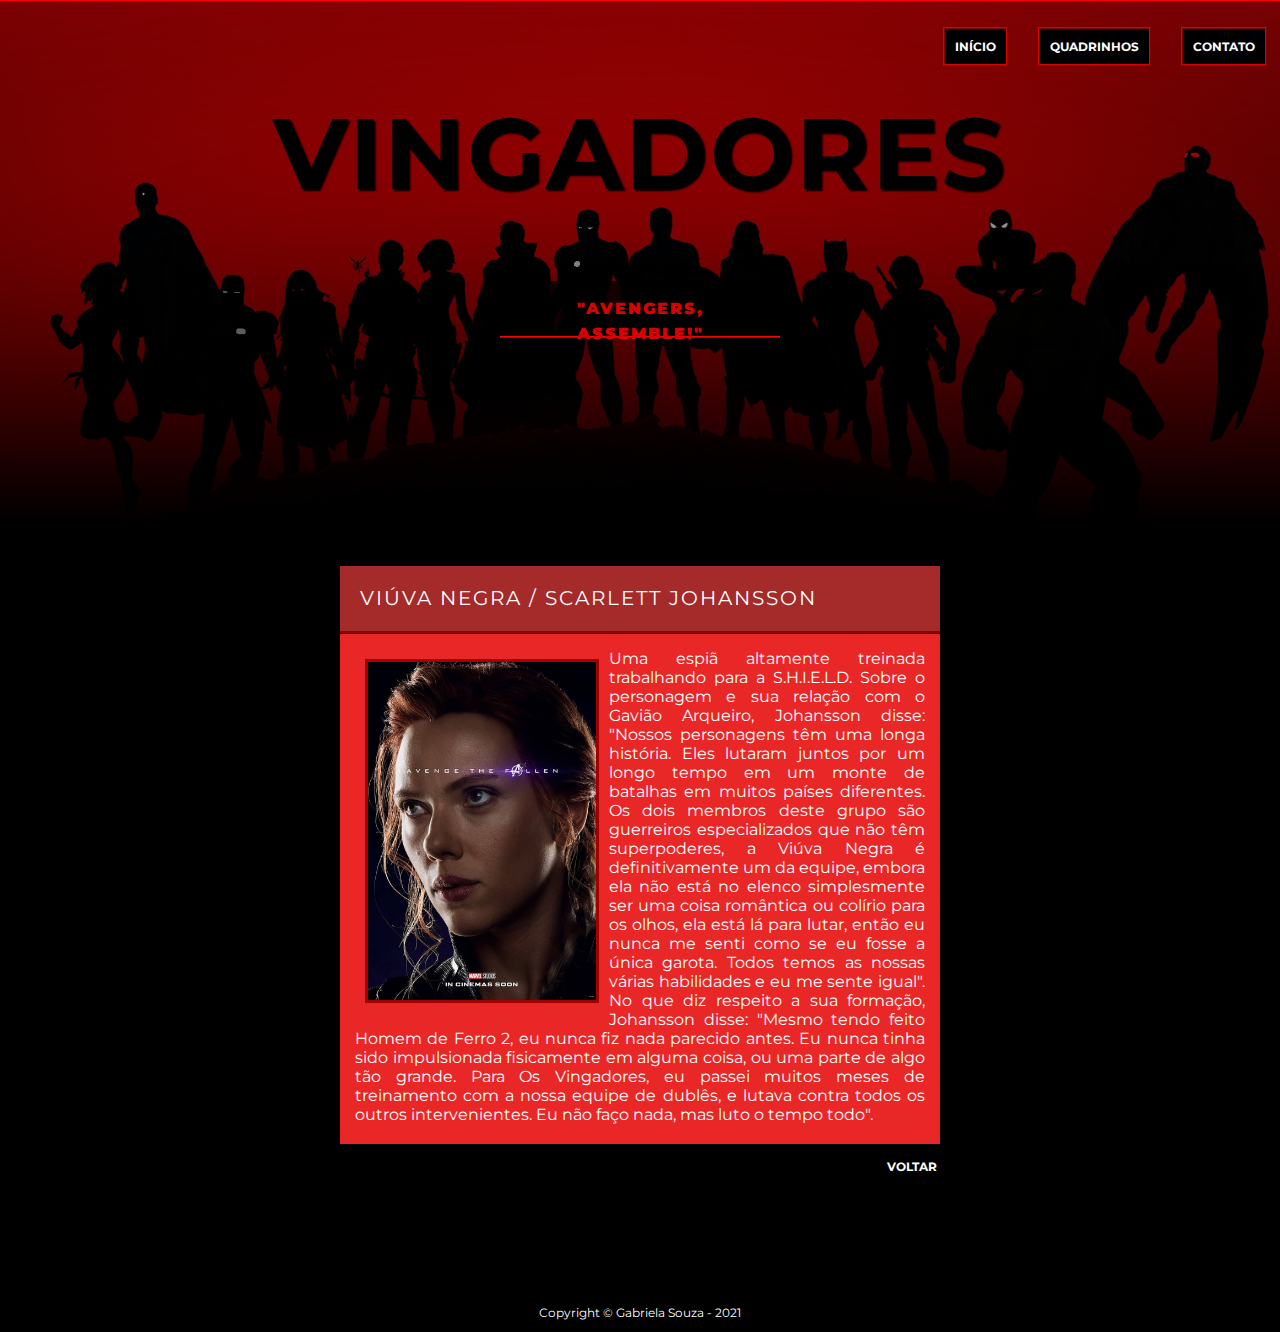
<file: pages/viuvanegra.html>
<!DOCTYPE html>
<html lang="pt-br">
  <head>
    <title>Avengers</title>
    <meta charset="UTF-8" />
    <meta name="author" content="Gabriela Cruz de Souza" />
    <meta
      name="description"
      content="Essa página conta um pouquinho do filme vingadores (ou avengers)"
    />
    <meta
      name="keywords"
      content="marvel, HTML, CSS, iniciante, avengers, vingadores"
    />

    <link rel="stylesheet" href="../css/style.css" />
    <link
      href="https://fonts.googleapis.com/css?family=Montserrat"
      rel="stylesheet"
    />
  </head>

  <body>
    <header class="topo">
      <nav>
        <ul>
          <a href="../index.html"><li>Início</li></a>
          <a href="./quadrinhos.html"><li>Quadrinhos</li></a>
          <a href="https://www.linkedin.com/in/gabrielasouza-/" target="_blank"
            ><li>Contato</li></a
          >
        </ul>
      </nav>

      <div class="conteudotopo">
        <h1>Vingadores</h1>
        <p><b>"Avengers, assemble!"</b></p>
      </div>
    </header>
    <br />
    <main>
      <section>
        <article class="resumo homemdeferro">
          <header>Viúva Negra / Scarlett Johansson</header>

          <p>
            <img src="../imagens/0_avengers-black-widow.jpg" alt="" />
            Uma espiã altamente treinada trabalhando para a S.H.I.E.L.D. Sobre o
            personagem e sua relação com o Gavião Arqueiro, Johansson disse:
            "Nossos personagens têm uma longa história. Eles lutaram juntos por
            um longo tempo em um monte de batalhas em muitos países diferentes.
            Os dois membros deste grupo são guerreiros especializados que não
            têm superpoderes, a Viúva Negra é definitivamente um da equipe,
            embora ela não está no elenco simplesmente ser uma coisa romântica
            ou colírio para os olhos, ela está lá para lutar, então eu nunca me
            senti como se eu fosse a única garota. Todos temos as nossas várias
            habilidades e eu me sente igual". No que diz respeito a sua
            formação, Johansson disse: "Mesmo tendo feito Homem de Ferro 2, eu
            nunca fiz nada parecido antes. Eu nunca tinha sido impulsionada
            fisicamente em alguma coisa, ou uma parte de algo tão grande. Para
            Os Vingadores, eu passei muitos meses de treinamento com a nossa
            equipe de dublês, e lutava contra todos os outros intervenientes. Eu
            não faço nada, mas luto o tempo todo".
          </p>
        </article>
        <div class="voltar"><a href="../index.html">Voltar</a></div>
      </section>
    </main>
    <br />

    <footer class="homemdeferrofooter">
      <p>Copyright &copy; Gabriela Souza - 2021</p>
    </footer>
  </body>
</html>
</file>
<file: css/style.css>
.topo{
    background-image: linear-gradient(to top, rgba(0,0,0,1), transparent), url(../imagens/marvel2.jpg);
    background-size: cover;
    background-position: center;
    border-top: 1px red solid;
}

body{
    background-color: black;
    color: white;
    font-family: 'montserrat', arial;
    margin: 0;
}

.conteudotopo{
    height: 430px;
    text-transform: uppercase;
    letter-spacing: 2px;
    text-align: center;
    color: black;
    margin-bottom: 25px;
    
}
.conteudotopo h1{
    font-size: 100px;
    text-shadow: 2px 2px 2px black;
    margin-top: 0px;
    
}

.conteudotopo p{
    background-color: rgba(0, 0, 0, .8);
    height: 25px;
    color: rgb(218, 1, 1);
    line-height: 25px;
    width: 250px;
    padding: 15px;
    margin: auto;
    border-bottom: ridge red 2px;
    font-weight: bold;
}

li:hover{
    color: red;
}

nav li{
    list-style-type: none;
    display: inline-block;
    margin: 10px 13px;
    background-color: rgb(0, 0, 0);
    padding: 10px;
    border: rgb(218, 1, 1) 2px ridge;
    color: rgb(255, 255, 255);
    font-size: 12px;
    height: 15px;
    line-height: 15px;
    text-transform: uppercase;
    transition: 0.3s linear;
}

nav ul{
    text-align: right;
}

section{
    width: 890px;
    margin: auto;
}

.personagens img{
    width: 100%;
}

.personagens{
    width: 890px;
    overflow: auto;
    box-sizing: border-box;
    padding: 10px;
}


.card:hover{
    background-color: black;
    height: 5px;
}


a{
    text-decoration: none;
    color: white;
    font-weight: bold;
}

.card{
    margin: 10px 45px;
    box-sizing: border-box;
    align-content: center;
    height: 230px;    
    text-transform: uppercase;
    text-align: center;
    transition: .6s ease-in-out;
}

.resumo{
    background-color: rgb(233, 39, 39);
    color:white;
    width: 850px;
    margin-top: 5rem;
}

.resumo header{
    background-color: brown;
    height: 25px;
    padding: 20px;
    text-transform: uppercase;
    font-size: 20px;
    letter-spacing: 2px;
    border-bottom: 3px rgb(66, 0, 0) ridge;
}

.resumo p{
    margin: 15px;
    padding-bottom: 20px;
    text-align: justify;

}
.card1, .card2, .card3, .card4, .card5, .card6{
    float: left;
}

.card4{
    clear: left;
}

.card1{
    background-color: rgb(243, 156, 17);
}

.card2{
    background-color: rgb(193, 56, 43);
}

.card3{
    background-color: rgb(50, 50, 50);
}

.card4{
    background-color: rgb(80, 80, 80);
}

.card5{
    background-color: rgb(141, 67, 172);
}

.card6{
    background-color: rgb(85, 161, 72);
}

footer{
    text-align: center;
    font-size: 12px;
    margin-top: 3rem;
}

.homemdeferro img{
    width: 40%;
    border: rgb(160, 0, 0) 3px solid;
    float: left;
    margin: 10px;
}

.quadrinhos img{
    width: 33%;
    border: rgb(160, 0, 0) 3px solid;
    float: left;
    margin: 10px;
}

.homemdeferro{
    margin: auto;
    width: 600px;
}

.quadrinhos{
   
    margin: auto;
    width: 800px;
}

.quadrinhos p{
    text-align: justify;
}

.homemdeferro p{
    text-align: justify;
}

.homemdeferrofooter{
    clear: both;
    width: 500px;
    margin: auto;
}

.alerta{
    display: inline-block;
    padding-top: 12px;
    
}
.voltar{
    text-align: right;
    margin-bottom: 100px;
   width: 742px;
   text-transform: uppercase;
   font-size: 12px;
    
}

.voltarquadrinhos{
    text-align: right;
    margin-bottom: 100px;
   width: 838px;
   text-transform: uppercase;
   font-size: 12px;
    
}

.voltar a:hover, .voltarquadrinhos a:hover {
    color: red;
    transition: 0.3s;
}
</file>
